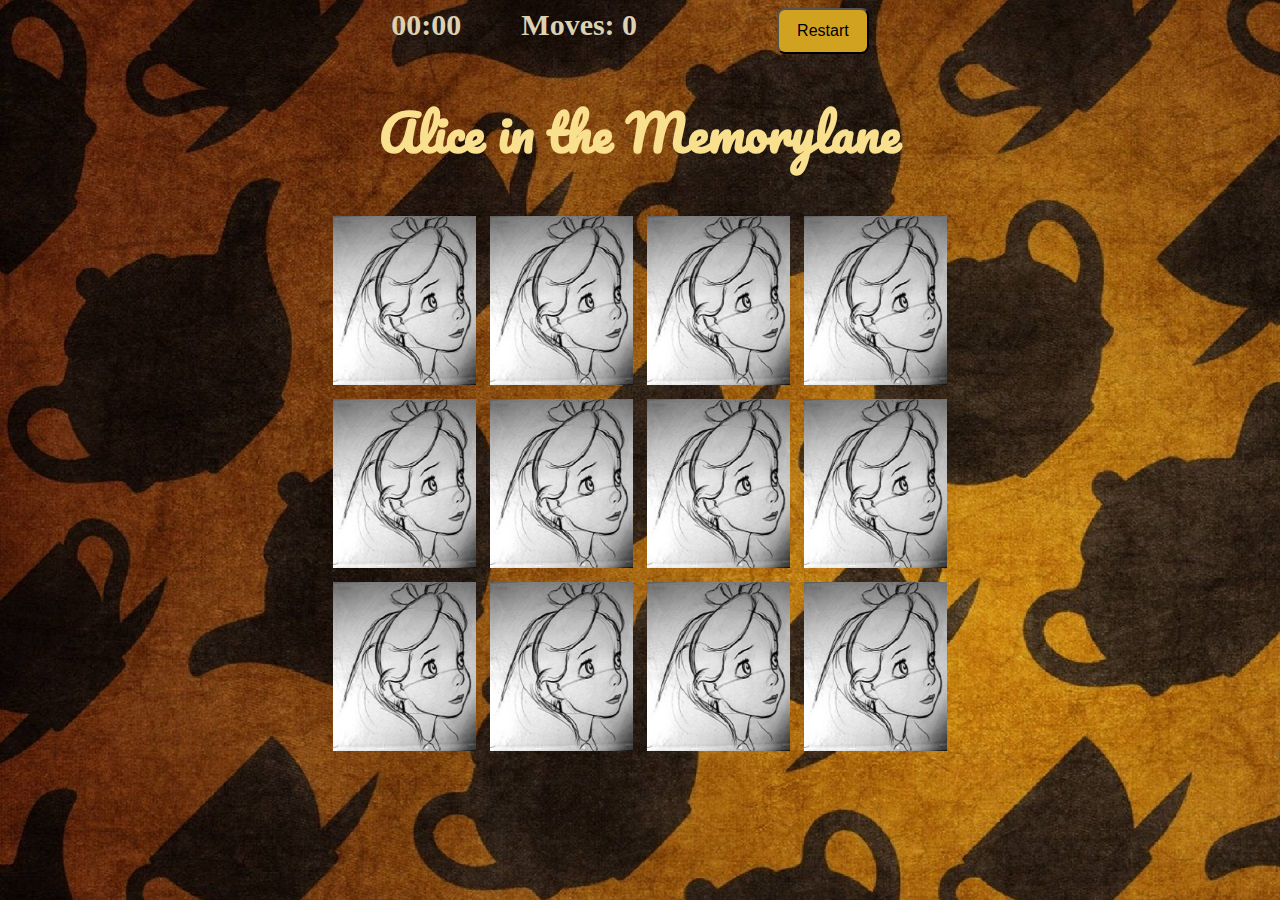
<file: index.html>
<!DOCTYPE html>
<html lang="en">

<head>
    <meta charset="UTF-8">
    <meta name="viewport" content="width=device-width, initial-scale=1.0">
    <meta http-equiv="X-UA-Compatible" content="ie=edge">
    <link rel="stylesheet" type="text/css" href="memory_game.css" />
    <link rel="stylesheet" href="https://fonts.googleapis.com/css?family=Pacifico"/>
    <link rel="stylesheet" href="https://use.fontawesome.com/releases/v5.7.2/css/all.css" integrity="sha384-fnmOCqbTlWIlj8LyTjo7mOUStjsKC4pOpQbqyi7RrhN7udi9RwhKkMHpvLbHG9Sr" crossorigin="anonymous">
    <title>My Memory Game</title>
</head>

<body>

    <header>
        <div class="box">
            <div><i class="far fa-clock"></i><span id="timer"></span></div>
            <div>Moves: <span id="counter"></span></div>
            <div id="rating"></div>
            <button onclick="reset();"><i class="fas fa-sync-alt"></i> Restart</button>
        </div>
        <h1>Alice in the Memorylane</h1>
    </header>
    
    <div class="container">
    </div>

    <script src="util.js"></script>
    <script src="memory_game.js"></script>

</body>

</html>
</file>
<file: memory_game.css>
body{
    background-image: url(images/bg.jpg);
}

h1 {
    font-family: 'Pacifico', cursive;
    font-size: 60px;
    color:  rgb(248, 224, 143);
    text-align: center;
}

button {
    font-size: 12px;
    background-color: #d1a220;
    border-radius: 8px; 
    padding: 10px 20px;  
    margin-left: 50px;
    margin-right: 50px;
}

.box{ 
    display: flex;
    font-size: 45px;
    color: rgb(219, 210, 180);
    font-weight: bold;
    justify-content: center;
}

.box > div {
    margin-left: 50px;
    margin-right: 50px;
}

.container {
    display:flex;
    flex-wrap: wrap;
    max-width: 1300px;
    margin: 0 auto;
    margin-top: 20px;
}

.card {
    width: 190px;
    height: 225px;
    margin: 9px;
}

.face-1 {
    background-image: url(images/card0.png);
    background-size: auto;
}
.face-2 {
    background-image: url(images/card1.png);
    background-size: auto;
}
.face-3 {
    background-image: url(images/card2.png);
    background-size: auto;
}
.face-4 {
    background-image: url(images/card3.png);
    background-size: auto;
}
.face-5 {
    background-image: url(images/card4.png);
    background-size: auto;
}
.face-6 {
    background-image: url(images/card5.png);
    background-size: auto;
}
.back {
    background-image: url(images/card_front.jpg);
    background-size: auto;
}

.back:hover {
    box-shadow: 0 0 10px rgb(24, 8, 94);
}

.match {
    box-shadow: 0 0 20px rgb(0, 255, 255);
}

.fail {
    box-shadow: 0 0 20px  rgb(235, 4, 4);
}

@media screen and (min-width: 360px) and (max-width: 767px) {
    .container {
        max-width: 294px;
        margin-top: 8px;
    }
     
    .card {
        width: 90px;
        height: 106px;
        margin: 4px;
    }
    
    h1 {
        font-size: 30px;
    }

    .face-1, .face-2, .face-3, .face-4, .face-5, .face-6, .back {
        background-size: 90px 106px;
    }

    button {
        font-size: 9px;
        background-color: #d1a220;
        border-radius: 6px; 
        padding: 4px 6px; 
    }
    
    .box{ 
        display: flex;
        font-size: 12px;
        color: rgb(219, 210, 180);
        font-weight: bold;
        justify-content: center;
    }
    
    .box > div {
        margin-left: 8px;
        margin-right: 8px;
    }
}

@media screen and (min-width: 768px) and (max-width: 1295px) {
    .container {
      max-width: 628px;
      margin-top: 15px;
    }

    .card {
        width: 143px;
        height: 169px;
        margin: 7px;
    }

    h1 {
        font-size: 50px;
    }

    .face-1, .face-2, .face-3, .face-4, .face-5, .face-6, .back {
        background-size: 143px 169px;
    }
    
    button {
        font-size: 16px;
        background-color: #d1a220;
        border-radius: 8px; 
        padding: 12px 18px; 
    } 

    .box{ 
        display: flex;
        font-size: 30px;
        color: rgb(219, 210, 180);
        font-weight: bold;
        justify-content: center;
    }
    
    .box > div {
        margin-left: 30px;
        margin-right: 30px;
    }
}
</file>
